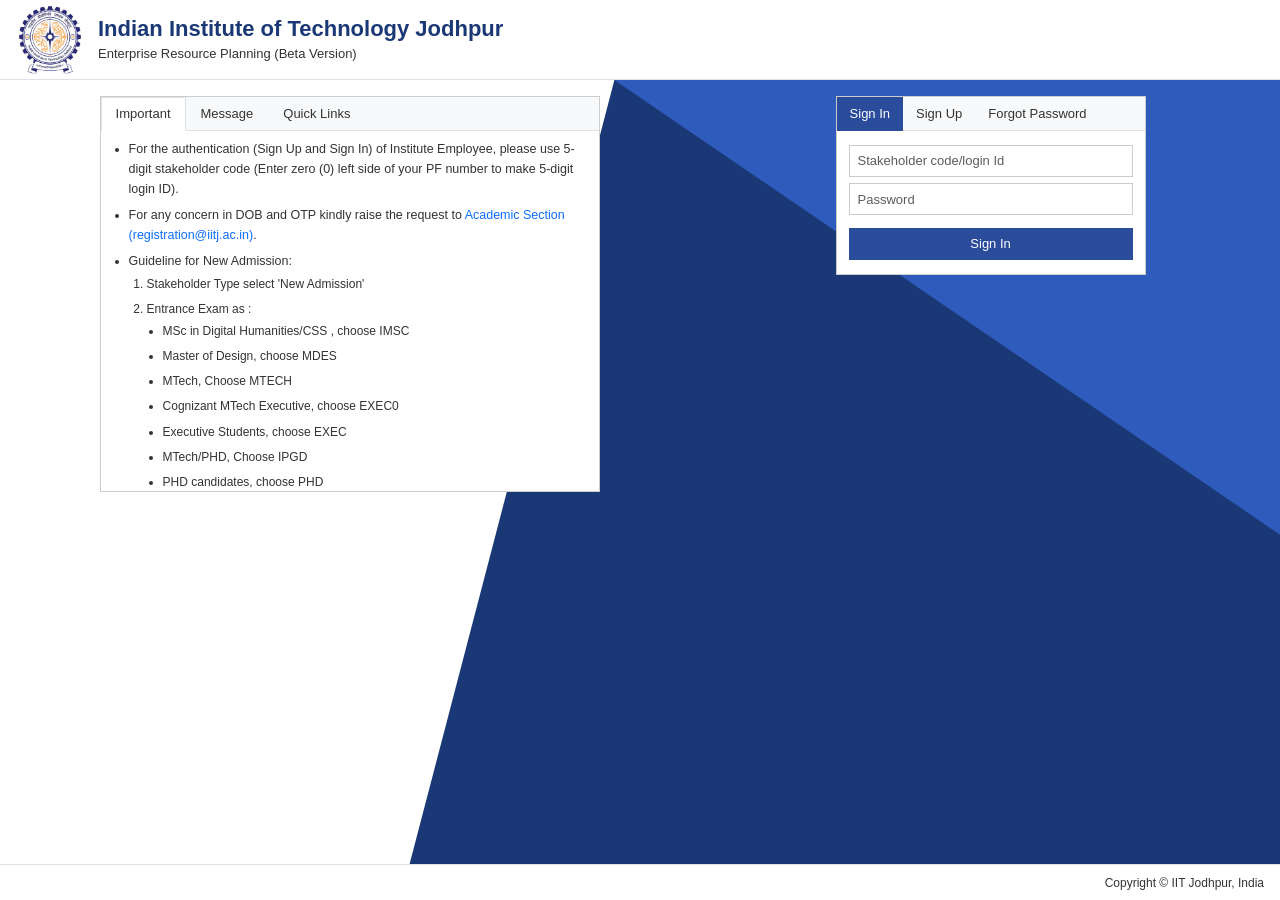
<file: index.html>
<!DOCTYPE html>
<html lang="en">
<head>
  <meta charset="UTF-8" />
  <meta name="viewport" content="width=device-width, initial-scale=1.0" />
  <title>IIT Jodhpur ERP System</title>
  <link rel="stylesheet" href="https://cdn.jsdelivr.net/npm/bootstrap@5.3.3/dist/css/bootstrap.min.css" />
  <link rel="stylesheet" href="https://cdn.jsdelivr.net/npm/bootstrap-icons@1.11.3/font/bootstrap-icons.min.css" />
  <link rel="stylesheet" href="css/style.css" />
</head>
<body>

  <!-- ===== TOP HEADER ===== -->
  <div class="login-header d-flex align-items-center" style="gap: 14px; padding: 5px 16px;">
    <img src="assets/iitj-logo.png.jpg" alt="IIT Jodhpur Logo" class="header-logo" />
    <div>
      <div class="header-title">Indian Institute of Technology Jodhpur</div>
      <div class="header-subtitle">Enterprise Resource Planning (Beta Version)</div>
    </div>
  </div>

  <!-- ===== MAIN CONTENT ===== -->
  <div class="login-body">

    <!-- LEFT: Info Panel -->
    <div class="login-left">
      <div class="info-card">
        <!-- Tabs -->
        <ul class="nav nav-tabs info-tabs" id="infoTab" role="tablist">
          <li class="nav-item" role="presentation">
            <button class="nav-link active" id="important-tab" data-bs-toggle="tab"
              data-bs-target="#important" type="button" role="tab">Important</button>
          </li>
          <li class="nav-item" role="presentation">
            <button class="nav-link" id="message-tab" data-bs-toggle="tab"
              data-bs-target="#message" type="button" role="tab">Message</button>
          </li>
          <li class="nav-item" role="presentation">
            <button class="nav-link" id="quicklinks-tab" data-bs-toggle="tab"
              data-bs-target="#quicklinks" type="button" role="tab">Quick Links</button>
          </li>
        </ul>

        <!-- Tab Content -->
        <div class="tab-content info-tab-content" id="infoTabContent">

          <!-- Important Tab -->
          <div class="tab-pane fade show active" id="important" role="tabpanel">
            <ul class="info-list">
              <li>
                For the authentication (Sign Up and Sign In) of Institute Employee,
                please use 5-digit stakeholder code (Enter zero (0) left side of your
                PF number to make 5-digit login ID).
              </li>
              <li>
                For any concern in DOB and OTP kindly raise the request to
                <a href="#">Academic Section (registration@iitj.ac.in)</a>.
              </li>
              <li>
                Guideline for New Admission:
                <ol class="info-sublist">
                  <li>Stakeholder Type select 'New Admission'</li>
                  <li>
                    Entrance Exam as :
                    <ul class="info-sublist-items">
                      <li>MSc in Digital Humanities/CSS , choose IMSC</li>
                      <li>Master of Design, choose MDES</li>
                      <li>MTech, Choose MTECH</li>
                      <li>Cognizant MTech Executive, choose EXEC0</li>
                      <li>Executive Students, choose EXEC</li>
                      <li>MTech/PHD, Choose IPGD</li>
                      <li>PHD candidates, choose PHD</li>
                      <li>Research Scholars, choose MS</li>
                      <li>Master in Medical Technologies, choose MFD'</li>
                      <li>Master PHD in Medical Technologies, choose IPGD</li>
                      <li>Executive BSc students, choose EBSC</li>
                    </ul>
                  </li>
                  <li>Your Reg/Appl No/ERP Number : Use ERP number</li>
                </ol>
              </li>
            </ul>
          </div>

          <!-- Message Tab -->
          <div class="tab-pane fade" id="message" role="tabpanel">
            <p class="p-2 text-muted" style="font-size:13px;">No messages available.</p>
          </div>

          <!-- Quick Links Tab -->
          <div class="tab-pane fade" id="quicklinks" role="tabpanel">
            <p class="p-2 text-muted" style="font-size:13px;">No quick links available.</p>
          </div>

        </div>
      </div>
    </div><!-- /login-left -->

    <!-- RIGHT: Auth Panel -->
    <div class="login-right">
      <div class="auth-card">
        <!-- Tabs -->
        <ul class="nav nav-tabs auth-tabs" id="authTab" role="tablist">
          <li class="nav-item" role="presentation">
            <button class="nav-link active" id="signin-tab" data-bs-toggle="tab"
              data-bs-target="#signin" type="button" role="tab">Sign In</button>
          </li>
          <li class="nav-item" role="presentation">
            <button class="nav-link" type="button"
              onclick="window.location.href='signup.html'">Sign Up</button>
          </li>
          <li class="nav-item" role="presentation">
            <button class="nav-link" type="button"
              onclick="window.location.href='forgot_password.html'">Forgot Password</button>
          </li>
        </ul>

        <!-- Tab Content -->
        <div class="tab-content auth-tab-content" id="authTabContent">

          <!-- Sign In -->
          <div class="tab-pane fade show active" id="signin" role="tabpanel">
            <form id="signinForm">
              <div class="mb-2">
                <input type="text" class="form-control auth-input"
                  id="loginId" name="loginId"
                  placeholder="Stakeholder code/login Id" />
              </div>
              <div class="mb-3">
                <input type="password" class="form-control auth-input"
                  id="password" name="password"
                  placeholder="Password" />
              </div>
              <div>
                <button type="submit" class="btn btn-signin w-100">Sign In</button>
              </div>
            </form>
          </div>

          <!-- Sign Up -->
          <div class="tab-pane fade" id="signup" role="tabpanel">
            <div style="padding: 10px 2px;">
              <a href="signup.html" class="btn-signin w-100 d-flex align-items-center justify-content-center text-decoration-none"
                 style="height:32px; font-size:13px;">
                New User Sign Up
              </a>
            </div>
          </div>

          <!-- Forgot Password -->
          <div class="tab-pane fade" id="forgot" role="tabpanel">
            <div style="padding: 10px 2px;">
              <a href="forgot_password.html" class="btn-signin w-100 d-flex align-items-center justify-content-center text-decoration-none"
                 style="height:32px; font-size:13px;">
                Forgot Password
              </a>
            </div>
          </div>

        </div>
      </div>
    </div><!-- /login-right -->

  </div><!-- /login-body -->

  <!-- ===== FOOTER ===== -->
  <div class="login-footer">
    Copyright &copy; IIT Jodhpur, India
  </div>

  <script src="https://cdn.jsdelivr.net/npm/bootstrap@5.3.3/dist/js/bootstrap.bundle.min.js"></script>
  <script src="js/app.js"></script>
</body>
</html>
</file>
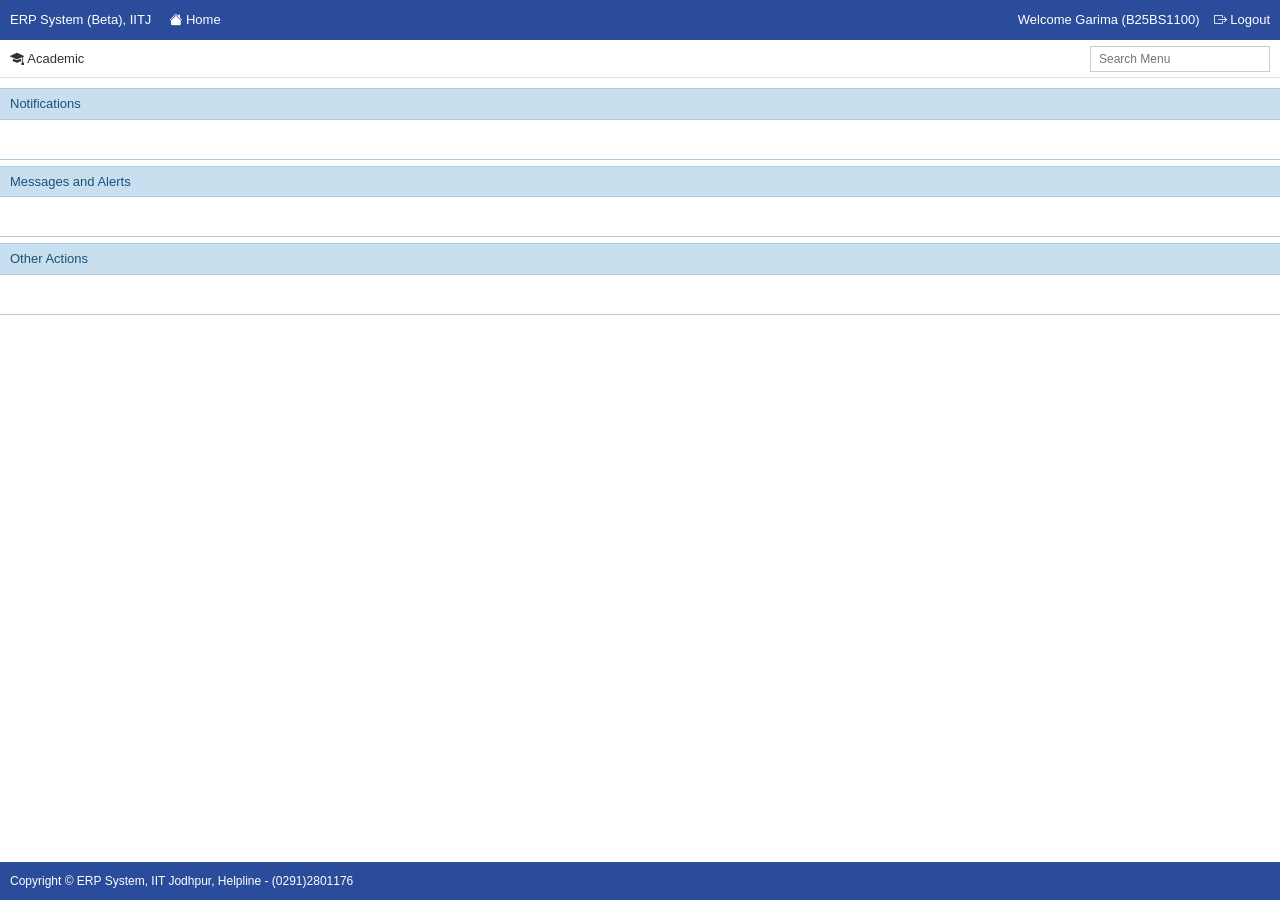
<file: dashboard.html>
<!DOCTYPE html>
<html lang="en">
<head>
  <meta charset="UTF-8" />
  <meta name="viewport" content="width=device-width, initial-scale=1.0" />
  <title>ERP System (Beta), IITJ</title>
  <link rel="stylesheet" href="https://cdn.jsdelivr.net/npm/bootstrap@5.3.3/dist/css/bootstrap.min.css" />
  <link rel="stylesheet" href="https://cdn.jsdelivr.net/npm/bootstrap-icons@1.11.3/font/bootstrap-icons.min.css" />
  <link rel="stylesheet" href="css/style.css" />
</head>
<body class="erp-page">

  <!-- ===== TOP NAVBAR ===== -->
  <nav class="erp-navbar">
    <div class="erp-navbar-left">
      <span class="erp-brand">ERP System (Beta), IITJ</span>
      <a href="dashboard.html" class="erp-nav-link">
        <i class="bi bi-house-fill"></i> Home
      </a>
    </div>
    <div class="erp-navbar-right">
      <span class="erp-welcome">Welcome Garima (B25BS1100)</span>
      <a href="index.html" class="erp-nav-link erp-logout">
        <i class="bi bi-box-arrow-right"></i> Logout
      </a>
    </div>
  </nav>

  <!-- ===== SUB-HEADER ===== -->
  <div class="erp-subheader">
    <div class="erp-subheader-left">
      <i class="bi bi-mortarboard-fill"></i>
      <a href="academic.html" class="erp-module-link ms-1">Academic</a>
    </div>
    <div class="erp-subheader-right">
      <input type="text" class="erp-search" id="searchMenu" placeholder="Search Menu" />
    </div>
  </div>

  <!-- ===== MAIN CONTENT ===== -->
  <div class="erp-content">

    <!-- Notifications -->
    <div class="erp-panel">
      <div class="erp-panel-header">Notifications</div>
      <div class="erp-panel-body"></div>
    </div>

    <!-- Messages and Alerts -->
    <div class="erp-panel">
      <div class="erp-panel-header">Messages and Alerts</div>
      <div class="erp-panel-body"></div>
    </div>

    <!-- Other Actions -->
    <div class="erp-panel">
      <div class="erp-panel-header">Other Actions</div>
      <div class="erp-panel-body"></div>
    </div>

  </div><!-- /erp-content -->

  <!-- ===== FOOTER ===== -->
  <footer class="erp-footer">
    Copyright &copy; ERP System, IIT Jodhpur, Helpline - (0291)2801176
  </footer>

  <script src="https://cdn.jsdelivr.net/npm/bootstrap@5.3.3/dist/js/bootstrap.bundle.min.js"></script>
  <script src="js/app.js"></script>
</body>
</html>
</file>
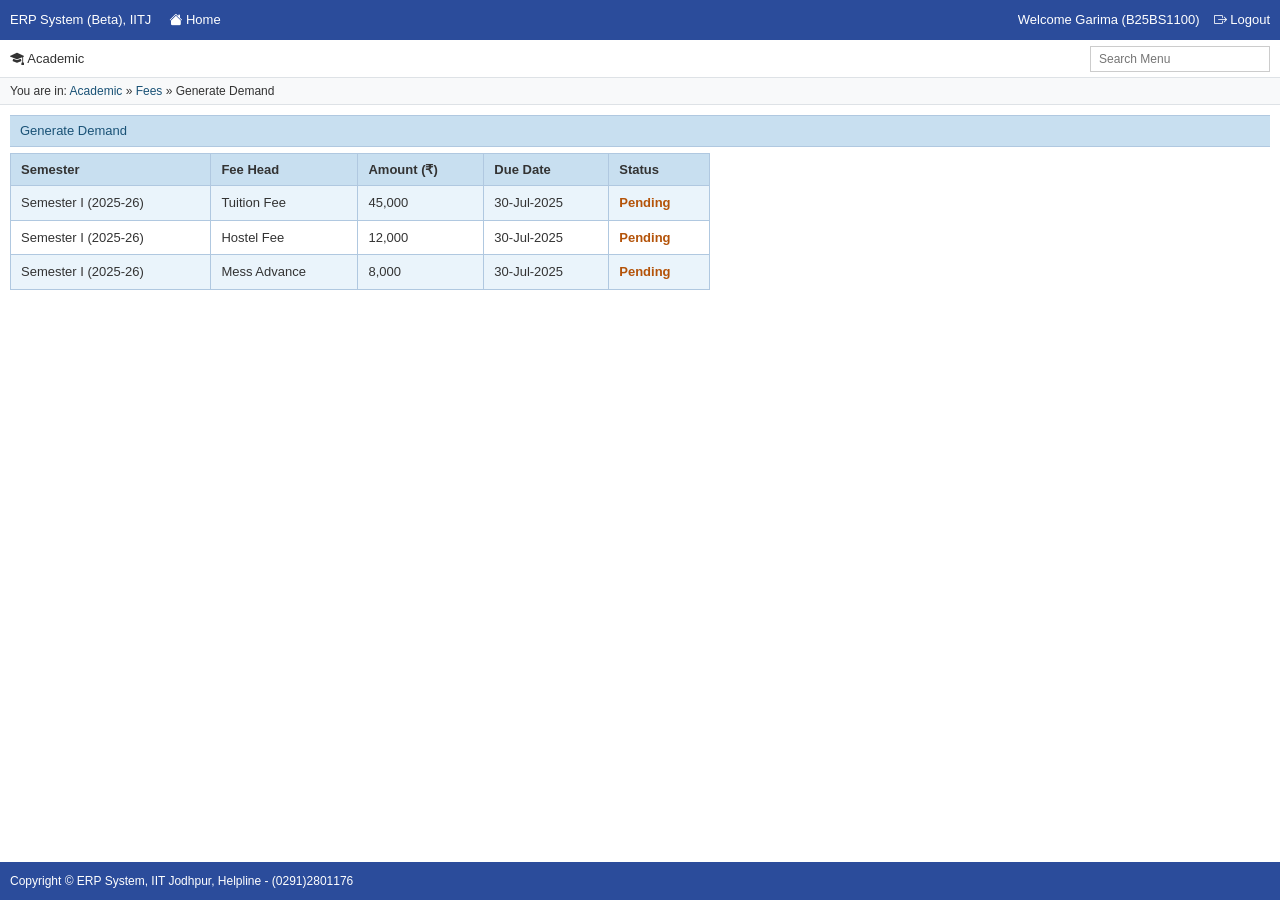
<file: fees.html>
<!DOCTYPE html>
<html lang="en">
<head>
  <meta charset="UTF-8" />
  <meta name="viewport" content="width=device-width, initial-scale=1.0" />
  <title>ERP System (Beta), IITJ</title>
  <link rel="stylesheet" href="https://cdn.jsdelivr.net/npm/bootstrap@5.3.3/dist/css/bootstrap.min.css" />
  <link rel="stylesheet" href="https://cdn.jsdelivr.net/npm/bootstrap-icons@1.11.3/font/bootstrap-icons.min.css" />
  <link rel="stylesheet" href="css/style.css" />
</head>
<body class="erp-page">

  <!-- ===== TOP NAVBAR ===== -->
  <nav class="erp-navbar">
    <div class="erp-navbar-left">
      <span class="erp-brand">ERP System (Beta), IITJ</span>
      <a href="dashboard.html" class="erp-nav-link">
        <i class="bi bi-house-fill"></i> Home
      </a>
    </div>
    <div class="erp-navbar-right">
      <span class="erp-welcome">Welcome Garima (B25BS1100)</span>
      <a href="index.html" class="erp-nav-link erp-logout">
        <i class="bi bi-box-arrow-right"></i> Logout
      </a>
    </div>
  </nav>

  <!-- ===== SUB-HEADER ===== -->
  <div class="erp-subheader">
    <div class="erp-subheader-left">
      <i class="bi bi-mortarboard-fill"></i>
      <a href="academic.html" class="erp-module-link ms-1">Academic</a>
    </div>
    <div class="erp-subheader-right">
      <input type="text" class="erp-search" id="searchMenu" placeholder="Search Menu" />
    </div>
  </div>

  <!-- ===== BREADCRUMB ===== -->
  <div class="erp-breadcrumb">
    You are in: <a href="academic.html">Academic</a> &raquo;
    <a href="academic.html">Fees</a> &raquo;
    <span id="breadcrumb-view">Fees</span>
  </div>

  <!-- ===== MAIN CONTENT ===== -->
  <div class="erp-content" style="padding: 10px;">

    <!-- Page Title Bar -->
    <div class="erp-panel-header" id="fees-page-title" style="margin-bottom: 6px;">
      Fees
    </div>

    <!-- ── Generate Demand ── -->
    <div id="view-generate" class="fees-view" style="display:none;">
      <table class="erp-profile-table">
        <thead>
          <tr>
            <th class="erp-table-th">Semester</th>
            <th class="erp-table-th">Fee Head</th>
            <th class="erp-table-th">Amount (₹)</th>
            <th class="erp-table-th">Due Date</th>
            <th class="erp-table-th">Status</th>
          </tr>
        </thead>
        <tbody>
          <tr>
            <td class="erp-profile-value">Semester I (2025-26)</td>
            <td class="erp-profile-value">Tuition Fee</td>
            <td class="erp-profile-value">45,000</td>
            <td class="erp-profile-value">30-Jul-2025</td>
            <td class="erp-profile-value erp-status-pending">Pending</td>
          </tr>
          <tr>
            <td class="erp-profile-value">Semester I (2025-26)</td>
            <td class="erp-profile-value">Hostel Fee</td>
            <td class="erp-profile-value">12,000</td>
            <td class="erp-profile-value">30-Jul-2025</td>
            <td class="erp-profile-value erp-status-pending">Pending</td>
          </tr>
          <tr>
            <td class="erp-profile-value">Semester I (2025-26)</td>
            <td class="erp-profile-value">Mess Advance</td>
            <td class="erp-profile-value">8,000</td>
            <td class="erp-profile-value">30-Jul-2025</td>
            <td class="erp-profile-value erp-status-pending">Pending</td>
          </tr>
        </tbody>
      </table>
    </div>

    <!-- ── View Demand ── -->
    <div id="view-view" class="fees-view" style="display:none;">
      <table class="erp-profile-table">
        <thead>
          <tr>
            <th class="erp-table-th">Demand No</th>
            <th class="erp-table-th">Semester</th>
            <th class="erp-table-th">Total Amount (₹)</th>
            <th class="erp-table-th">Generated On</th>
            <th class="erp-table-th">Status</th>
          </tr>
        </thead>
        <tbody>
          <tr>
            <td class="erp-profile-value">DMD-2526-001</td>
            <td class="erp-profile-value">Semester I (2025-26)</td>
            <td class="erp-profile-value">65,000</td>
            <td class="erp-profile-value">01-Jul-2025</td>
            <td class="erp-profile-value erp-status-pending">Unpaid</td>
          </tr>
        </tbody>
      </table>
    </div>

    <!-- ── Payment History ── -->
    <div id="view-history" class="fees-view" style="display:none;">
      <table class="erp-profile-table">
        <thead>
          <tr>
            <th class="erp-table-th">Transaction ID</th>
            <th class="erp-table-th">Semester</th>
            <th class="erp-table-th">Amount Paid (₹)</th>
            <th class="erp-table-th">Payment Date</th>
            <th class="erp-table-th">Mode</th>
            <th class="erp-table-th">Status</th>
          </tr>
        </thead>
        <tbody>
          <tr>
            <td class="erp-profile-value" colspan="6" style="text-align:center; color:#888;">
              No payment records found.
            </td>
          </tr>
        </tbody>
      </table>
    </div>

    <!-- ── Download Receipt ── -->
    <div id="view-receipt" class="fees-view" style="display:none;">
      <table class="erp-profile-table">
        <thead>
          <tr>
            <th class="erp-table-th">Receipt No</th>
            <th class="erp-table-th">Semester</th>
            <th class="erp-table-th">Amount (₹)</th>
            <th class="erp-table-th">Date</th>
            <th class="erp-table-th">Download</th>
          </tr>
        </thead>
        <tbody>
          <tr>
            <td class="erp-profile-value" colspan="5" style="text-align:center; color:#888;">
              No receipts available.
            </td>
          </tr>
        </tbody>
      </table>
    </div>

  </div><!-- /erp-content -->

  <!-- ===== FOOTER ===== -->
  <footer class="erp-footer">
    Copyright &copy; ERP System, IIT Jodhpur, Helpline - (0291)2801176
  </footer>

  <script src="https://cdn.jsdelivr.net/npm/bootstrap@5.3.3/dist/js/bootstrap.bundle.min.js"></script>
  <script src="js/app.js"></script>
  <script>
    // Read ?view= from URL and show the matching section
    (function () {
      var params  = new URLSearchParams(window.location.search);
      var view    = params.get('view') || 'generate';

      var titles = {
        generate : 'Generate Demand',
        view     : 'View Demand',
        history  : 'Payment History',
        receipt  : 'Download Receipt'
      };

      // Set page title bar and breadcrumb
      var titleEl = document.getElementById('fees-page-title');
      var bcEl    = document.getElementById('breadcrumb-view');
      if (titles[view]) {
        titleEl.textContent = titles[view];
        bcEl.textContent    = titles[view];
      }

      // Show matching view, hide others
      var views = document.querySelectorAll('.fees-view');
      views.forEach(function (el) { el.style.display = 'none'; });

      var target = document.getElementById('view-' + view);
      if (target) target.style.display = 'block';
    })();
  </script>
</body>
</html>
</file>
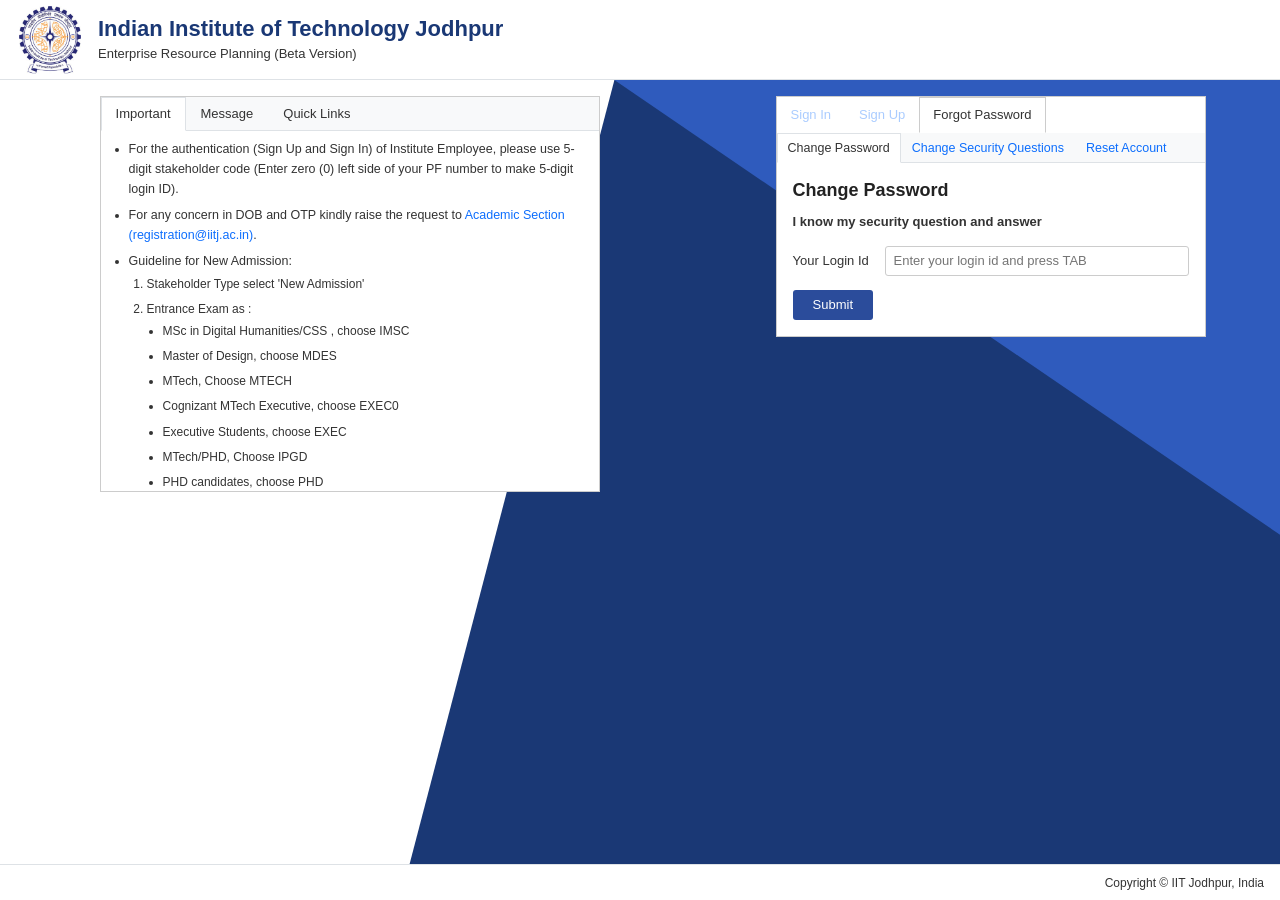
<file: forgot_password.html>
<!DOCTYPE html>
<html lang="en">
<head>
  <meta charset="UTF-8" />
  <meta name="viewport" content="width=device-width, initial-scale=1.0" />
  <title>IIT Jodhpur ERP System — Forgot Password</title>
  <link rel="stylesheet" href="https://cdn.jsdelivr.net/npm/bootstrap@5.3.3/dist/css/bootstrap.min.css" />
  <link rel="stylesheet" href="https://cdn.jsdelivr.net/npm/bootstrap-icons@1.11.3/font/bootstrap-icons.min.css" />
  <link rel="stylesheet" href="css/style.css" />
  <style>
    /* ── Outer auth card (wider for forgot password sub-tabs) ── */
    .fp-auth-card {
      background-color: #ffffff;
      border: 1px solid #cccccc;
      width: 100%;
      max-width: 430px;
      position: relative;
      z-index: 1;
    }

    /* ── Main top tabs (Sign In | Sign Up | Forgot Password) ── */
    .fp-main-tabs {
      border-bottom: none;
      background-color: transparent;
      display: flex;
      flex-wrap: nowrap;
    }

    .fp-main-tabs .nav-link {
      font-size: 13px;
      color: #aaccff;
      padding: 7px 13px;
      border-radius: 0;
      border: 1px solid transparent;
      background-color: transparent;
      white-space: nowrap;
    }

    .fp-main-tabs .nav-link.active {
      color: #333333;
      background-color: #ffffff;
      border-color: #cccccc #cccccc #ffffff;
      margin-bottom: -1px;
    }

    .fp-main-tabs .nav-link:hover:not(.active) {
      color: #ffffff;
    }

    /* ── Inner sub-tabs (Change Password | Change Security Questions | Reset Account) ── */
    .fp-sub-tabs {
      border-bottom: 1px solid #dee2e6;
      background-color: #f8f9fa;
      flex-wrap: nowrap;
    }

    .fp-sub-tabs .nav-link {
      font-size: 12.5px;
      color: #0d6efd;
      padding: 5px 10px;
      border-radius: 0;
      border: 1px solid transparent;
      background-color: transparent;
      white-space: nowrap;
    }

    .fp-sub-tabs .nav-link.active {
      color: #333333;
      background-color: #ffffff;
      border-color: #dee2e6 #dee2e6 #ffffff;
    }

    .fp-sub-tabs .nav-link:hover:not(.active) {
      color: #0a58ca;
      background-color: transparent;
    }

    /* ── Tab content wrapper ── */
    .fp-tab-content {
      padding: 0;
    }

    .fp-sub-content {
      padding: 14px 16px 16px 16px;
    }

    /* ── Change Password heading ── */
    .fp-heading {
      font-size: 18px;
      font-weight: bold;
      color: #222222;
      margin: 0 0 8px 0;
    }

    /* ── "I know my security question" text ── */
    .fp-subtext {
      font-size: 13px;
      font-weight: bold;
      color: #333333;
      margin-bottom: 14px;
    }

    /* ── Login Id field row ── */
    .fp-field-row {
      display: flex;
      align-items: center;
      gap: 10px;
      margin-bottom: 14px;
    }

    .fp-field-label {
      font-size: 13px;
      color: #333333;
      white-space: nowrap;
      min-width: 82px;
    }

    .fp-field-input {
      flex: 1;
      height: 30px;
      font-size: 13px;
      border: 1px solid #cccccc;
      border-radius: 3px;
      padding: 3px 8px;
      color: #555555;
      background-color: #ffffff;
      outline: none;
    }

    .fp-field-input:focus {
      border-color: #2b4c9b;
      box-shadow: none;
    }

    /* ── Submit button ── */
    .btn-fp-submit {
      background-color: #2b4c9b;
      color: #ffffff;
      border: none;
      border-radius: 3px;
      font-size: 13px;
      height: 30px;
      padding: 0 20px;
      cursor: default;
    }

    .btn-fp-submit:hover {
      background-color: #1a3875;
      color: #ffffff;
    }
  </style>
</head>
<body>

  <!-- ===== TOP HEADER (same as login page) ===== -->
  <div class="login-header d-flex align-items-center" style="gap: 14px; padding: 5px 16px;">
    <img src="assets/iitj-logo.png.jpg" alt="IIT Jodhpur Logo" class="header-logo" />
    <div>
      <div class="header-title">Indian Institute of Technology Jodhpur</div>
      <div class="header-subtitle">Enterprise Resource Planning (Beta Version)</div>
    </div>
  </div>

  <!-- ===== MAIN BODY (same diagonal layout as login page) ===== -->
  <div class="login-body">

    <!-- Left info panel (same as login page) -->
    <div class="login-left">
      <div class="info-card">
        <ul class="nav nav-tabs info-tabs" id="infoTab" role="tablist">
          <li class="nav-item" role="presentation">
            <button class="nav-link active" id="imp-tab" data-bs-toggle="tab"
              data-bs-target="#imp" type="button" role="tab">Important</button>
          </li>
          <li class="nav-item" role="presentation">
            <button class="nav-link" id="msg-tab" data-bs-toggle="tab"
              data-bs-target="#msg" type="button" role="tab">Message</button>
          </li>
          <li class="nav-item" role="presentation">
            <button class="nav-link" id="ql-tab" data-bs-toggle="tab"
              data-bs-target="#ql" type="button" role="tab">Quick Links</button>
          </li>
        </ul>
        <div class="tab-content info-tab-content">
          <div class="tab-pane fade show active" id="imp" role="tabpanel">
            <ul class="info-list">
              <li>
                For the authentication (Sign Up and Sign In) of Institute Employee,
                please use 5-digit stakeholder code (Enter zero (0) left side of your
                PF number to make 5-digit login ID).
              </li>
              <li>
                For any concern in DOB and OTP kindly raise the request to
                <a href="#">Academic Section (registration@iitj.ac.in)</a>.
              </li>
              <li>
                Guideline for New Admission:
                <ol class="info-sublist">
                  <li>Stakeholder Type select 'New Admission'</li>
                  <li>
                    Entrance Exam as :
                    <ul class="info-sublist-items">
                      <li>MSc in Digital Humanities/CSS , choose IMSC</li>
                      <li>Master of Design, choose MDES</li>
                      <li>MTech, Choose MTECH</li>
                      <li>Cognizant MTech Executive, choose EXEC0</li>
                      <li>Executive Students, choose EXEC</li>
                      <li>MTech/PHD, Choose IPGD</li>
                      <li>PHD candidates, choose PHD</li>
                      <li>Research Scholars, choose MS</li>
                      <li>Master in Medical Technologies, choose MFD'</li>
                      <li>Master PHD in Medical Technologies, choose IPGD</li>
                      <li>Executive BSc students, choose EBSC</li>
                    </ul>
                  </li>
                  <li>Your Reg/Appl No/ERP Number : Use ERP number</li>
                </ol>
              </li>
            </ul>
          </div>
          <div class="tab-pane fade" id="msg" role="tabpanel">
            <p class="p-2 text-muted" style="font-size:13px;">No messages available.</p>
          </div>
          <div class="tab-pane fade" id="ql" role="tabpanel">
            <p class="p-2 text-muted" style="font-size:13px;">No quick links available.</p>
          </div>
        </div>
      </div>
    </div><!-- /login-left -->

    <!-- Right auth panel -->
    <div class="login-right">
      <div class="fp-auth-card">

        <!-- ── Main tabs: Sign In | Sign Up | Forgot Password ── -->
        <ul class="nav fp-main-tabs" id="mainTab" role="tablist">
          <li class="nav-item" role="presentation">
            <a href="index.html" class="nav-link" style="text-decoration:none;">Sign In</a>
          </li>
          <li class="nav-item" role="presentation">
            <a href="signup.html" class="nav-link" style="text-decoration:none;">Sign Up</a>
          </li>
          <li class="nav-item" role="presentation">
            <button class="nav-link active" type="button">Forgot Password</button>
          </li>
        </ul>

        <!-- ── Forgot Password content ── -->
        <div class="fp-tab-content">

          <!-- Sub-tabs -->
          <ul class="nav nav-tabs fp-sub-tabs" id="fpSubTab" role="tablist">
            <li class="nav-item" role="presentation">
              <button class="nav-link active" id="chgpwd-tab" data-bs-toggle="tab"
                data-bs-target="#chgpwd" type="button" role="tab">Change Password</button>
            </li>
            <li class="nav-item" role="presentation">
              <button class="nav-link" id="chgsq-tab" data-bs-toggle="tab"
                data-bs-target="#chgsq" type="button" role="tab">Change Security Questions</button>
            </li>
            <li class="nav-item" role="presentation">
              <button class="nav-link" id="resetacc-tab" data-bs-toggle="tab"
                data-bs-target="#resetacc" type="button" role="tab">Reset Account</button>
            </li>
          </ul>

          <!-- Sub-tab content -->
          <div class="tab-content">

            <!-- Change Password (default) -->
            <div class="tab-pane fade show active fp-sub-content" id="chgpwd" role="tabpanel">
              <p class="fp-heading">Change Password</p>
              <p class="fp-subtext">I know my security question and answer</p>
              <div class="fp-field-row">
                <label class="fp-field-label" for="fpLoginId">Your Login Id</label>
                <input type="text" class="fp-field-input" id="fpLoginId"
                  placeholder="Enter your login id and press TAB" />
              </div>
              <button type="button" class="btn-fp-submit">Submit</button>
            </div>

            <!-- Change Security Questions -->
            <div class="tab-pane fade fp-sub-content" id="chgsq" role="tabpanel">
              <p class="fp-heading">Change Security Questions</p>
              <div class="fp-field-row">
                <label class="fp-field-label" for="fpLoginIdSQ">Your Login Id</label>
                <input type="text" class="fp-field-input" id="fpLoginIdSQ"
                  placeholder="Enter your login id and press TAB" />
              </div>
              <button type="button" class="btn-fp-submit">Submit</button>
            </div>

            <!-- Reset Account -->
            <div class="tab-pane fade fp-sub-content" id="resetacc" role="tabpanel">
              <p class="fp-heading">Reset Account</p>
              <div class="fp-field-row">
                <label class="fp-field-label" for="fpLoginIdRA">Your Login Id</label>
                <input type="text" class="fp-field-input" id="fpLoginIdRA"
                  placeholder="Enter your login id and press TAB" />
              </div>
              <button type="button" class="btn-fp-submit">Submit</button>
            </div>

          </div><!-- /tab-content -->
        </div><!-- /fp-tab-content -->

      </div><!-- /fp-auth-card -->
    </div><!-- /login-right -->

  </div><!-- /login-body -->

  <!-- ===== FOOTER ===== -->
  <div class="login-footer">
    Copyright &copy; IIT Jodhpur, India
  </div>

  <script src="https://cdn.jsdelivr.net/npm/bootstrap@5.3.3/dist/js/bootstrap.bundle.min.js"></script>
</body>
</html>
</file>
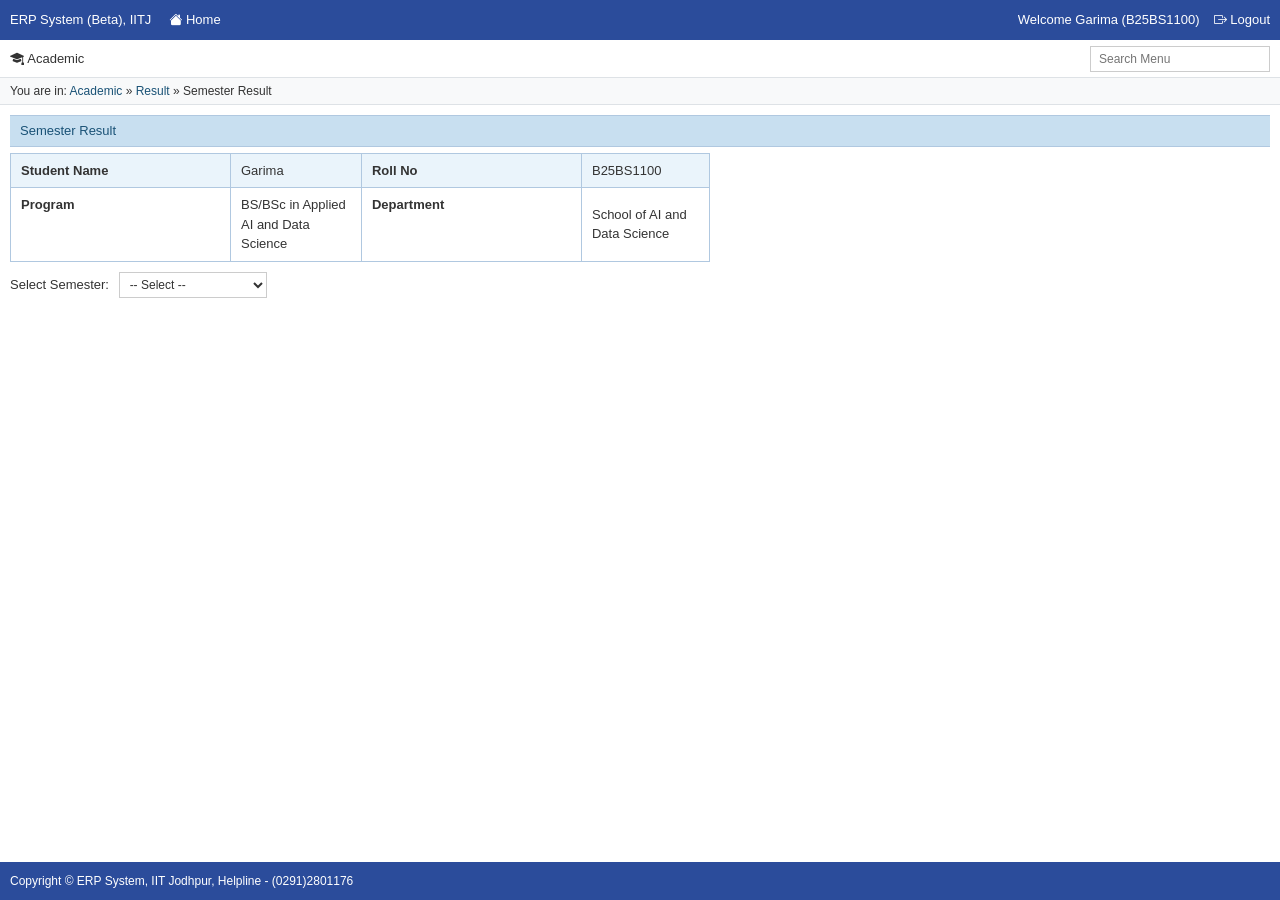
<file: result.html>
<!DOCTYPE html>
<html lang="en">
<head>
  <meta charset="UTF-8" />
  <meta name="viewport" content="width=device-width, initial-scale=1.0" />
  <title>ERP System (Beta), IITJ</title>
  <link rel="stylesheet" href="https://cdn.jsdelivr.net/npm/bootstrap@5.3.3/dist/css/bootstrap.min.css" />
  <link rel="stylesheet" href="https://cdn.jsdelivr.net/npm/bootstrap-icons@1.11.3/font/bootstrap-icons.min.css" />
  <link rel="stylesheet" href="css/style.css" />
</head>
<body class="erp-page">

  <!-- ===== TOP NAVBAR ===== -->
  <nav class="erp-navbar">
    <div class="erp-navbar-left">
      <span class="erp-brand">ERP System (Beta), IITJ</span>
      <a href="dashboard.html" class="erp-nav-link">
        <i class="bi bi-house-fill"></i> Home
      </a>
    </div>
    <div class="erp-navbar-right">
      <span class="erp-welcome">Welcome Garima (B25BS1100)</span>
      <a href="index.html" class="erp-nav-link erp-logout">
        <i class="bi bi-box-arrow-right"></i> Logout
      </a>
    </div>
  </nav>

  <!-- ===== SUB-HEADER ===== -->
  <div class="erp-subheader">
    <div class="erp-subheader-left">
      <i class="bi bi-mortarboard-fill"></i>
      <a href="academic.html" class="erp-module-link ms-1">Academic</a>
    </div>
    <div class="erp-subheader-right">
      <input type="text" class="erp-search" id="searchMenu" placeholder="Search Menu" />
    </div>
  </div>

  <!-- ===== BREADCRUMB ===== -->
  <div class="erp-breadcrumb">
    You are in: <a href="academic.html">Academic</a> &raquo;
    <a href="academic.html">Result</a> &raquo;
    Semester Result
  </div>

  <!-- ===== MAIN CONTENT ===== -->
  <div class="erp-content" style="padding: 10px;">

    <!-- Page Title Bar -->
    <div class="erp-panel-header" style="margin-bottom: 6px;">
      Semester Result
    </div>

    <!-- Student Info -->
    <table class="erp-profile-table" style="margin-bottom: 10px;">
      <tbody>
        <tr>
          <td class="erp-profile-label">Student Name</td>
          <td class="erp-profile-value">Garima</td>
          <td class="erp-profile-label">Roll No</td>
          <td class="erp-profile-value">B25BS1100</td>
        </tr>
        <tr>
          <td class="erp-profile-label">Program</td>
          <td class="erp-profile-value">BS/BSc in Applied AI and Data Science</td>
          <td class="erp-profile-label">Department</td>
          <td class="erp-profile-value">School of AI and Data Science</td>
        </tr>
      </tbody>
    </table>

    <!-- Semester selector -->
    <div style="margin-bottom: 8px; font-size: 13px;">
      <label for="semSelect" style="margin-right: 6px;">Select Semester:</label>
      <select id="semSelect" class="erp-select" onchange="showResult()">
        <option value="">-- Select --</option>
        <option value="sem1">Semester I (2025-26)</option>
      </select>
    </div>

    <!-- Result Table (hidden until semester selected) -->
    <div id="result-table-wrap" style="display:none;">
      <table class="erp-profile-table">
        <thead>
          <tr>
            <th class="erp-table-th">Course Code</th>
            <th class="erp-table-th">Course Name</th>
            <th class="erp-table-th">Credits</th>
            <th class="erp-table-th">Grade</th>
            <th class="erp-table-th">Grade Points</th>
          </tr>
        </thead>
        <tbody id="result-body">
        </tbody>
      </table>

      <!-- SGPA Row -->
      <table class="erp-profile-table" style="margin-top: 8px; max-width: 360px;">
        <tbody>
          <tr>
            <td class="erp-profile-label">SGPA</td>
            <td class="erp-profile-value" id="sgpa-val">--</td>
          </tr>
          <tr>
            <td class="erp-profile-label">CGPA</td>
            <td class="erp-profile-value" id="cgpa-val">--</td>
          </tr>
          <tr>
            <td class="erp-profile-label">Result</td>
            <td class="erp-profile-value erp-status-paid" id="result-val">--</td>
          </tr>
        </tbody>
      </table>
    </div>

    <!-- No result message -->
    <div id="no-result-msg" style="display:none; font-size:13px; color:#888; padding: 6px 0;">
      Result not declared yet for the selected semester.
    </div>

  </div><!-- /erp-content -->

  <!-- ===== FOOTER ===== -->
  <footer class="erp-footer">
    Copyright &copy; ERP System, IIT Jodhpur, Helpline - (0291)2801176
  </footer>

  <script src="https://cdn.jsdelivr.net/npm/bootstrap@5.3.3/dist/js/bootstrap.bundle.min.js"></script>
  <script src="js/app.js"></script>
  <script>
    var resultData = {
      sem1: {
        courses: [
          { code: 'BS1101', name: 'Mathematics I',                credits: 4, grade: 'O',  gp: 10 },
          { code: 'BS1102', name: 'Introduction to Programming',  credits: 4, grade: 'A+', gp: 9  },
          { code: 'BS1103', name: 'Physics',                      credits: 3, grade: 'A',  gp: 8  },
          { code: 'BS1104', name: 'English Communication',        credits: 2, grade: 'A+', gp: 9  },
          { code: 'BS1105', name: 'Data Structures',              credits: 4, grade: 'O',  gp: 10 },
          { code: 'BS1106', name: 'Lab: Programming',             credits: 2, grade: 'O',  gp: 10 }
        ],
        sgpa : '9.47',
        cgpa : '9.47',
        result: 'PASS'
      }
    };

    function showResult() {
      var sem   = document.getElementById('semSelect').value;
      var wrap  = document.getElementById('result-table-wrap');
      var noMsg = document.getElementById('no-result-msg');
      var body  = document.getElementById('result-body');

      wrap.style.display  = 'none';
      noMsg.style.display = 'none';
      body.innerHTML      = '';

      if (!sem) return;

      var data = resultData[sem];
      if (!data) { noMsg.style.display = 'block'; return; }

      data.courses.forEach(function (c) {
        var tr = document.createElement('tr');
        tr.innerHTML =
          '<td class="erp-profile-value">' + c.code    + '</td>' +
          '<td class="erp-profile-value">' + c.name    + '</td>' +
          '<td class="erp-profile-value">' + c.credits + '</td>' +
          '<td class="erp-profile-value">' + c.grade   + '</td>' +
          '<td class="erp-profile-value">' + c.gp      + '</td>';
        body.appendChild(tr);
      });

      document.getElementById('sgpa-val').textContent   = data.sgpa;
      document.getElementById('cgpa-val').textContent   = data.cgpa;
      document.getElementById('result-val').textContent = data.result;
      wrap.style.display = 'block';
    }
  </script>
</body>
</html>
</file>
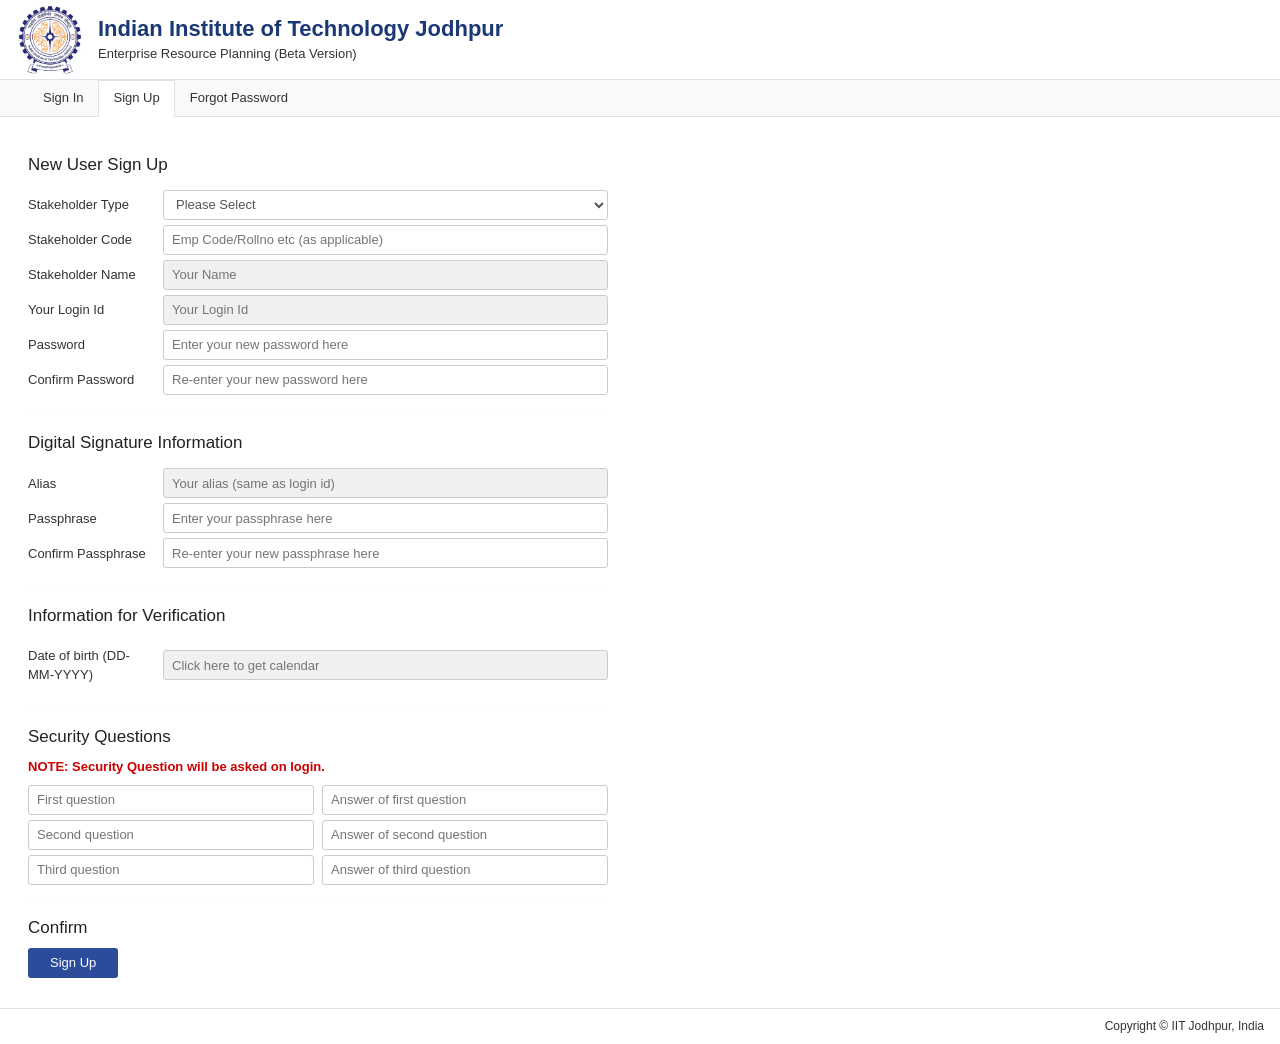
<file: signup.html>
<!DOCTYPE html>
<html lang="en">
<head>
  <meta charset="UTF-8" />
  <meta name="viewport" content="width=device-width, initial-scale=1.0" />
  <title>IIT Jodhpur ERP System — Sign Up</title>
  <link rel="stylesheet" href="https://cdn.jsdelivr.net/npm/bootstrap@5.3.3/dist/css/bootstrap.min.css" />
  <link rel="stylesheet" href="https://cdn.jsdelivr.net/npm/bootstrap-icons@1.11.3/font/bootstrap-icons.min.css" />
  <link rel="stylesheet" href="css/style.css" />
  <style>
    /* ---- Sign Up Page specific styles ---- */
    .signup-body {
      background-color: #ffffff;
      min-height: calc(100vh - 80px - 36px);
      padding: 20px 28px 30px 28px;
    }

    .signup-section-title {
      font-size: 17px;
      font-weight: normal;
      color: #222222;
      margin: 18px 0 10px 0;
      padding: 0;
    }

    /* Two-column label + field table */
    .signup-table {
      width: 100%;
      max-width: 580px;
      border-collapse: separate;
      border-spacing: 0 5px;
    }

    .signup-label {
      width: 135px;
      font-size: 13px;
      color: #333333;
      vertical-align: middle;
      padding: 4px 10px 4px 0;
      white-space: normal;
      word-break: break-word;
    }

    .signup-field {
      padding: 0;
    }

    .signup-input {
      width: 100%;
      height: 30px;
      font-size: 13px;
      border: 1px solid #cccccc;
      border-radius: 3px;
      padding: 3px 8px;
      color: #555555;
      background-color: #ffffff;
      outline: none;
    }

    .signup-input:focus {
      border-color: #2b4c9b;
      outline: none;
      box-shadow: none;
    }

    select.signup-input {
      appearance: auto;
      -webkit-appearance: auto;
      background-color: #ffffff;
    }

    /* Security Questions grid — two equal columns */
    .secq-grid {
      max-width: 580px;
      display: grid;
      grid-template-columns: 1fr 1fr;
      gap: 5px 8px;
      margin-bottom: 6px;
    }

    .secq-input {
      width: 100%;
      height: 30px;
      font-size: 13px;
      border: 1px solid #cccccc;
      border-radius: 3px;
      padding: 3px 8px;
      color: #555555;
      background-color: #ffffff;
      outline: none;
    }

    .secq-input:focus {
      border-color: #2b4c9b;
      outline: none;
    }

    /* NOTE text in red */
    .signup-note {
      font-size: 13px;
      font-weight: bold;
      color: #cc0000;
      margin-bottom: 8px;
      max-width: 580px;
    }

    /* Confirm section */
    .signup-confirm-title {
      font-size: 17px;
      font-weight: normal;
      color: #222222;
      margin: 18px 0 10px 0;
    }

    .btn-signup {
      background-color: #2b4c9b;
      color: #ffffff;
      border: none;
      border-radius: 3px;
      font-size: 13px;
      height: 30px;
      padding: 0 22px;
      cursor: default; /* visual only */
    }

    .btn-signup:hover {
      background-color: #1a3875;
      color: #ffffff;
    }

    /* Divider between sections */
    .signup-divider {
      max-width: 580px;
      border: none;
      border-top: 1px solid #eeeeee;
      margin: 14px 0 4px 0;
    }

    /* Page-level tab bar (Sign In | Sign Up | Forgot Password) */
    .page-tab-bar {
      display: flex;
      flex-direction: row;
      border-bottom: 1px solid #dee2e6;
      background-color: #f8f9fa;
      margin-bottom: 0;
      padding: 0 28px;
    }

    .page-tab-btn {
      font-size: 13px;
      color: #333333;
      padding: 7px 14px;
      border: 1px solid transparent;
      border-radius: 0;
      background: transparent;
      cursor: pointer;
      text-decoration: none;
      display: inline-block;
      line-height: 1.5;
    }

    .page-tab-btn:hover:not(.active) {
      color: #0d6efd;
      text-decoration: none;
    }

    .page-tab-btn.active {
      color: #333333;
      background-color: #ffffff;
      border-color: #dee2e6 #dee2e6 #ffffff;
      margin-bottom: -1px;
      font-weight: normal;
    }
  </style>
</head>
<body>

  <!-- ===== TOP HEADER (same as login page) ===== -->
  <div class="login-header d-flex align-items-center" style="gap: 14px; padding: 5px 16px;">
    <img src="assets/iitj-logo.png.jpg" alt="IIT Jodhpur Logo" class="header-logo" />
    <div>
      <div class="header-title">Indian Institute of Technology Jodhpur</div>
      <div class="header-subtitle">Enterprise Resource Planning (Beta Version)</div>
    </div>
  </div>

  <!-- ===== SIGN UP FORM ===== -->
  <!-- Tab bar -->
  <div class="page-tab-bar">
    <a href="index.html"         class="page-tab-btn">Sign In</a>
    <a href="signup.html"        class="page-tab-btn active">Sign Up</a>
    <a href="forgot_password.html" class="page-tab-btn">Forgot Password</a>
  </div>

  <div class="signup-body">

    <!-- ── Section 1: New User Sign Up ── -->
    <h4 class="signup-section-title">New User Sign Up</h4>

    <table class="signup-table">
      <tbody>
        <tr>
          <td class="signup-label">Stakeholder Type</td>
          <td class="signup-field">
            <select class="signup-input" id="stakeholderType">
              <option value="">Please Select</option>
            </select>
          </td>
        </tr>
        <tr>
          <td class="signup-label">Stakeholder Code</td>
          <td class="signup-field">
            <input type="text" class="signup-input" id="stakeholderCode"
              placeholder="Emp Code/Rollno etc (as applicable)" />
          </td>
        </tr>
        <tr>
          <td class="signup-label">Stakeholder Name</td>
          <td class="signup-field">
            <input type="text" class="signup-input" id="stakeholderName"
              placeholder="Your Name" style="background-color:#f0f0f0;" />
          </td>
        </tr>
        <tr>
          <td class="signup-label">Your Login Id</td>
          <td class="signup-field">
            <input type="text" class="signup-input" id="loginId"
              placeholder="Your Login Id" style="background-color:#f0f0f0;" />
          </td>
        </tr>
        <tr>
          <td class="signup-label">Password</td>
          <td class="signup-field">
            <input type="password" class="signup-input" id="password"
              placeholder="Enter your new password here" />
          </td>
        </tr>
        <tr>
          <td class="signup-label">Confirm Password</td>
          <td class="signup-field">
            <input type="password" class="signup-input" id="confirmPassword"
              placeholder="Re-enter your new password here" />
          </td>
        </tr>
      </tbody>
    </table>

    <hr class="signup-divider" />

    <!-- ── Section 2: Digital Signature Information ── -->
    <h4 class="signup-section-title">Digital Signature Information</h4>

    <table class="signup-table">
      <tbody>
        <tr>
          <td class="signup-label">Alias</td>
          <td class="signup-field">
            <input type="text" class="signup-input" id="alias"
              placeholder="Your alias (same as login id)" style="background-color:#f0f0f0;" />
          </td>
        </tr>
        <tr>
          <td class="signup-label">Passphrase</td>
          <td class="signup-field">
            <input type="password" class="signup-input" id="passphrase"
              placeholder="Enter your passphrase here" />
          </td>
        </tr>
        <tr>
          <td class="signup-label">Confirm Passphrase</td>
          <td class="signup-field">
            <input type="password" class="signup-input" id="confirmPassphrase"
              placeholder="Re-enter your new passphrase here" />
          </td>
        </tr>
      </tbody>
    </table>

    <hr class="signup-divider" />

    <!-- ── Section 3: Information for Verification ── -->
    <h4 class="signup-section-title">Information for Verification</h4>

    <table class="signup-table">
      <tbody>
        <tr>
          <td class="signup-label">Date of birth (DD-MM-YYYY)</td>
          <td class="signup-field">
            <input type="text" class="signup-input" id="dob"
              placeholder="Click here to get calendar"
              style="background-color:#f0f0f0;" />
          </td>
        </tr>
      </tbody>
    </table>

    <hr class="signup-divider" />

    <!-- ── Section 4: Security Questions ── -->
    <h4 class="signup-section-title">Security Questions</h4>

    <p class="signup-note">NOTE: Security Question will be asked on login.</p>

    <div class="secq-grid">
      <input type="text" class="secq-input" id="q1" placeholder="First question" />
      <input type="text" class="secq-input" id="a1" placeholder="Answer of first question" />

      <input type="text" class="secq-input" id="q2" placeholder="Second question" />
      <input type="text" class="secq-input" id="a2" placeholder="Answer of second question" />

      <input type="text" class="secq-input" id="q3" placeholder="Third question" />
      <input type="text" class="secq-input" id="a3" placeholder="Answer of third question" />
    </div>

    <hr class="signup-divider" />

    <!-- ── Confirm ── -->
    <h4 class="signup-confirm-title">Confirm</h4>
    <button type="button" class="btn-signup" id="signupBtn">Sign Up</button>

  </div><!-- /signup-body -->

  <!-- ===== FOOTER (same as login page) ===== -->
  <div class="login-footer">
    Copyright &copy; IIT Jodhpur, India
  </div>

  <script src="https://cdn.jsdelivr.net/npm/bootstrap@5.3.3/dist/js/bootstrap.bundle.min.js"></script>
</body>
</html>
</file>
<file: css/style.css>
/* ================================================
   IIT Jodhpur ERP System — Login Page Styles
   Bootstrap 5 base + custom overrides only
   ================================================ */

/* ---- Reset / Base ---- */
*, *::before, *::after {
  box-sizing: border-box;
}

html, body {
  height: 100%;
  margin: 0;
  padding: 0;
  font-family: Arial, Helvetica, sans-serif;
  font-size: 13px;
  background-color: #ffffff;
  color: #333333;
}

/* ---- TOP HEADER ---- */
.login-header {
  background-color: #ffffff;
  border-bottom: 1px solid #dee2e6;
  padding: 5px 16px;
  min-height: 80px;
}

.header-logo {
  width: 68px;
  height: 68px;
  object-fit: contain;
  flex-shrink: 0;
}

.header-title {
  font-size: 22px;
  font-weight: bold;
  color: #1a3875;
  line-height: 1.2;
  letter-spacing: 0;
}

.header-subtitle {
  font-size: 13px;
  color: #333333;
  margin-top: 2px;
}

/* ---- MAIN BODY WRAPPER ---- */
/* Blue fills entire body; white diagonal area is a ::before pseudo-element */
.login-body {
  display: flex;
  flex-direction: row;
  min-height: calc(100vh - 80px - 36px);
  background-color: #1a3875;
  position: relative;
  overflow: hidden;
}

/* White diagonal left area */
.login-body::before {
  content: '';
  position: absolute;
  top: 0; left: 0; right: 0; bottom: 0;
  background-color: #ffffff;
  clip-path: polygon(0 0, 48% 0, 32% 100%, 0 100%);
  z-index: 0;
  pointer-events: none;
}

/* Lighter blue triangle — upper-right accent */
.login-body::after {
  content: '';
  position: absolute;
  top: 0; left: 0; right: 0; bottom: 0;
  background-color: #2f5bbd;
  clip-path: polygon(48% 0, 100% 0, 100% 58%);
  z-index: 0;
  pointer-events: none;
}

/* ---- LEFT PANEL ---- */
.login-left {
  flex: 0 0 54%;
  max-width: 54%;
  background-color: transparent;
  display: flex;
  align-items: flex-start;
  justify-content: center;
  padding: 16px 16px 20px 24px;
  position: relative;
  z-index: 1;
}

.info-card {
  background-color: #ffffff;
  border: 1px solid #cccccc;
  width: 100%;
  max-width: 500px;
}

/* Info tabs */
.info-tabs {
  border-bottom: 1px solid #dee2e6;
  background-color: #f8f9fa;
}

.info-tabs .nav-link {
  font-size: 13px;
  color: #333333;
  padding: 6px 14px;
  border-radius: 0;
  border: 1px solid transparent;
  background-color: transparent;
}

.info-tabs .nav-link.active {
  color: #333333;
  background-color: #ffffff;
  border-color: #dee2e6 #dee2e6 #ffffff;
}

.info-tabs .nav-link:hover:not(.active) {
  color: #0d6efd;
}

.info-tab-content {
  padding: 8px 12px;
  min-height: 280px;
  max-height: 360px;
  overflow-y: auto;
}

/* Info list */
.info-list {
  padding-left: 16px;
  margin: 0;
  font-size: 12.5px;
  line-height: 1.6;
  color: #333333;
}

.info-list li {
  margin-bottom: 6px;
}

.info-list a {
  color: #0d6efd;
  text-decoration: none;
}

.info-list a:hover {
  text-decoration: underline;
}

.info-sublist {
  padding-left: 18px;
  margin-top: 4px;
  font-size: 12px;
}

.info-sublist-items {
  list-style: disc;
  padding-left: 16px;
  margin-top: 3px;
}

/* ---- RIGHT PANEL ---- */
.login-right {
  flex: 0 0 46%;
  max-width: 46%;
  background-color: transparent;
  display: flex;
  align-items: flex-start;
  justify-content: center;
  padding: 16px 20px 20px 30px;
  position: relative;
  z-index: 1;
}

/* No separate triangle on right panel — handled by login-body::after */
.login-right::before {
  display: none;
}

.auth-card {
  background-color: #ffffff;
  border: 1px solid #cccccc;
  width: 100%;
  max-width: 310px;
  position: relative;
  z-index: 1;
}

/* Auth tabs */
.auth-tabs {
  border-bottom: 1px solid #dee2e6;
  background-color: #f8f9fa;
}

.auth-tabs .nav-link {
  font-size: 13px;
  color: #333333;
  padding: 6px 12px;
  border-radius: 0;
  border: 1px solid transparent;
  background-color: transparent;
}

.auth-tabs .nav-link.active {
  color: #ffffff;
  background-color: #2b4c9b;
  border-color: #2b4c9b;
}

.auth-tabs .nav-link:hover:not(.active) {
  color: #0d6efd;
  background-color: transparent;
}

.auth-tab-content {
  padding: 14px 12px;
  min-height: 110px;
}

/* Inputs */
.auth-input {
  font-size: 13px;
  height: 32px;
  border-radius: 0;
  border: 1px solid #cccccc;
  padding: 4px 8px;
}

.auth-input:focus {
  outline: none;
  box-shadow: none;
  border-color: #2b4c9b;
}

/* Sign In button */
.btn-signin {
  background-color: #2b4c9b;
  color: #ffffff;
  border: none;
  border-radius: 0;
  font-size: 13px;
  height: 32px;
  padding: 0;
}

.btn-signin:hover {
  background-color: #1a3875;
  color: #ffffff;
}

/* ---- FOOTER ---- */
.login-footer {
  background-color: #ffffff;
  border-top: 1px solid #dee2e6;
  height: 36px;
  display: flex;
  align-items: center;
  justify-content: flex-end;
  padding-right: 16px;
  font-size: 12px;
  color: #333333;
}

/* ---- RESPONSIVE ---- */
@media (max-width: 768px) {
  .login-body {
    flex-direction: column;
    background-color: #ffffff; /* restore white bg when stacked */
  }

  .login-body::before,
  .login-body::after {
    display: none; /* hide diagonal pseudo-elements on mobile */
  }

  .login-left,
  .login-right {
    flex: 0 0 100%;
    max-width: 100%;
    padding: 16px;
    background-color: #ffffff;
  }

  .login-right::before {
    display: none;
  }

  .info-card,
  .auth-card {
    max-width: 100%;
  }
}

/* ================================================
   Dashboard / Module Page Styles
   ================================================ */

/* ---- Page base ---- */
body.erp-page {
  display: flex;
  flex-direction: column;
  min-height: 100vh;
  background-color: #ffffff;
}

/* ---- TOP NAVBAR ---- */
.erp-navbar {
  background-color: #2b4c9b;
  height: 40px;
  display: flex;
  align-items: center;
  justify-content: space-between;
  padding: 0 10px;
  flex-shrink: 0;
}

.erp-navbar-left {
  display: flex;
  align-items: center;
  gap: 18px;
}

.erp-navbar-right {
  display: flex;
  align-items: center;
  gap: 14px;
}

.erp-brand {
  color: #ffffff;
  font-size: 13px;
  font-weight: normal;
}

.erp-nav-link {
  color: #ffffff;
  font-size: 13px;
  text-decoration: none;
}

.erp-nav-link:hover {
  color: #cce0ff;
  text-decoration: none;
}

.erp-welcome {
  color: #ffffff;
  font-size: 13px;
  overflow: hidden;
  text-overflow: ellipsis;
  white-space: nowrap;
  max-width: 200px;
}

.erp-logout {
  font-size: 13px;
}

/* ---- SUB-HEADER ---- */
.erp-subheader {
  background-color: #ffffff;
  border-bottom: 1px solid #dee2e6;
  height: 38px;
  display: flex;
  align-items: center;
  justify-content: space-between;
  padding: 0 10px;
  flex-shrink: 0;
}

.erp-subheader-left {
  font-size: 13px;
  color: #333333;
  display: flex;
  align-items: center;
}

.erp-subheader-left .bi {
  font-size: 14px;
  color: #333333;
}

.erp-search {
  height: 26px;
  font-size: 12px;
  border: 1px solid #cccccc;
  border-radius: 0;
  padding: 2px 8px;
  width: 180px;
  color: #333333;
}

.erp-search:focus {
  outline: none;
  box-shadow: none;
  border-color: #2b4c9b;
}

/* ---- MAIN CONTENT AREA ---- */
.erp-content {
  flex: 1;
  padding: 10px 0 20px 0;
}

/* ---- STATIC PANEL (Dashboard) ---- */
.erp-panel {
  margin-bottom: 6px;
}

.erp-panel-header {
  background-color: #c8dff0;
  border-top: 1px solid #b0c8e0;
  border-bottom: 1px solid #b0c8e0;
  padding: 5px 10px;
  font-size: 13px;
  color: #1a5276;
}

.erp-panel-body {
  background-color: #ffffff;
  border-bottom: 1px solid #b0c8e0;
  min-height: 40px;
}

/* ---- ERP FOOTER ---- */
.erp-footer {
  background-color: #2b4c9b;
  color: #ffffff;
  font-size: 12px;
  height: 38px;
  display: flex;
  align-items: center;
  padding: 0 10px;
  flex-shrink: 0;
}

/* ---- BREADCRUMB ---- */
.erp-breadcrumb {
  font-size: 12px;
  padding: 4px 10px;
  background-color: #f8f9fa;
  border-bottom: 1px solid #dee2e6;
  color: #333333;
}

.erp-breadcrumb a {
  color: #1a5276;
  text-decoration: none;
}

.erp-breadcrumb a:hover {
  text-decoration: underline;
}

/* ---- ACCORDION ROWS (Academic / Hostel) ---- */
.erp-accordion-item {
  margin-bottom: 0;
}

/* Link inside accordion header */
.erp-acc-link {
  color: #1a5276;
  text-decoration: none;
  font-size: 13px;
}

.erp-acc-link:hover {
  text-decoration: underline;
  color: #1a5276;
}


.erp-accordion-header {
  background-color: #c8dff0;
  border-top: 1px solid #b0c8e0;
  border-bottom: 1px solid #b0c8e0;
  padding: 5px 10px;
  font-size: 13px;
  color: #1a5276;
  cursor: pointer;
  user-select: none;
  display: flex;
  align-items: center;
  gap: 6px;
}

.erp-accordion-header:hover {
  background-color: #bdd6ea;
}

.erp-accordion-toggle {
  font-size: 13px;
  font-weight: bold;
  color: #1a5276;
  line-height: 1;
}

.erp-accordion-body {
  background-color: #eaf4fb;
  border-bottom: 1px solid #b0c8e0;
  display: none;
}

.erp-accordion-body.show {
  display: block;
}

/* Sub-item row (single item e.g. Student Fees) */
.erp-subitem-row {
  display: flex;
  align-items: center;
  justify-content: space-between;
  padding: 5px 14px 5px 20px;
  border-bottom: 1px solid #d0e8f4;
  font-size: 13px;
}

.erp-subitem-row:last-child {
  border-bottom: none;
}

.erp-subitem-link {
  color: #1a5276;
  text-decoration: none;
}

.erp-subitem-link:hover {
  text-decoration: underline;
}

.erp-info-icon {
  color: #17a2b8;
  font-size: 14px;
  cursor: pointer;
  margin-left: 6px;
  flex-shrink: 0;
}

/* Sub-item 3-column grid */
.erp-subitem-grid {
  display: grid;
  grid-template-columns: repeat(3, 1fr);
  background-color: #eaf4fb;
}

.erp-subitem-cell {
  display: flex;
  align-items: center;
  padding: 5px 10px 5px 20px;
  border-right: 1px solid #d0e8f4;
  border-bottom: 1px solid #d0e8f4;
  font-size: 13px;
  gap: 6px;
}

.erp-subitem-cell:nth-child(3n) {
  border-right: none;
}

/* ---- RESPONSIVE ---- */
@media (max-width: 768px) {
  .erp-navbar {
    height: auto;
    flex-wrap: wrap;
    padding: 6px 10px;
    gap: 6px;
  }

  .erp-subitem-grid {
    grid-template-columns: 1fr;
  }

  .erp-subitem-cell {
    border-right: none;
  }

  .erp-search {
    width: 130px;
  }
}

/* ---- Module link in sub-header ---- */
.erp-module-link {
  color: #333333;
  text-decoration: none;
  font-size: 13px;
}

.erp-module-link:hover {
  color: #1a5276;
  text-decoration: underline;
}

/* ---- Panel action links (Other Actions on Dashboard) ---- */
.erp-panel-action-row {
  padding: 6px 10px;
  display: flex;
  gap: 20px;
}

.erp-panel-action-link {
  color: #1a5276;
  font-size: 13px;
  text-decoration: none;
}

.erp-panel-action-link:hover {
  text-decoration: underline;
  color: #1a5276;
}

/* ---- Student Profile Table ---- */
.erp-table-wrap {
  overflow-x: auto;
  width: 100%;
  -webkit-overflow-scrolling: touch;
}

.erp-profile-table {
  width: 100%;
  border-collapse: collapse;
  font-size: 13px;
  max-width: 700px;
}

@media (max-width: 768px) {
  .erp-profile-table {
    max-width: 100%;
    min-width: 480px;
  }
}

.erp-profile-table tr:nth-child(odd) {
  background-color: #eaf4fb;
}

.erp-profile-table tr:nth-child(even) {
  background-color: #ffffff;
}

.erp-profile-label {
  width: 220px;
  padding: 7px 10px;
  font-weight: bold;
  color: #333333;
  border: 1px solid #b0c8e0;
  vertical-align: top;
}

.erp-profile-value {
  padding: 7px 10px;
  color: #333333;
  border: 1px solid #b0c8e0;
}

/* ---- Table header (Fees / data tables) ---- */
.erp-table-th {
  background-color: #c8dff0;
  border: 1px solid #b0c8e0;
  padding: 6px 10px;
  font-size: 13px;
  font-weight: bold;
  color: #333333;
  white-space: nowrap;
}

/* ---- Status badges ---- */
.erp-status-pending {
  color: #b45309;
  font-weight: bold;
}

.erp-status-paid {
  color: #166534;
  font-weight: bold;
}

/* ---- Select / Dropdown ---- */
.erp-select {
  height: 26px;
  font-size: 12px;
  border: 1px solid #cccccc;
  border-radius: 0;
  padding: 0 6px;
  color: #333333;
  background-color: #ffffff;
}

.erp-select:focus {
  outline: none;
  box-shadow: none;
  border-color: #2b4c9b;
}

/* Bug 6 — Accordion top gap on academic/hostel page */
.erp-content.erp-accordion-page {
  padding-top: 0;
}
</file>
